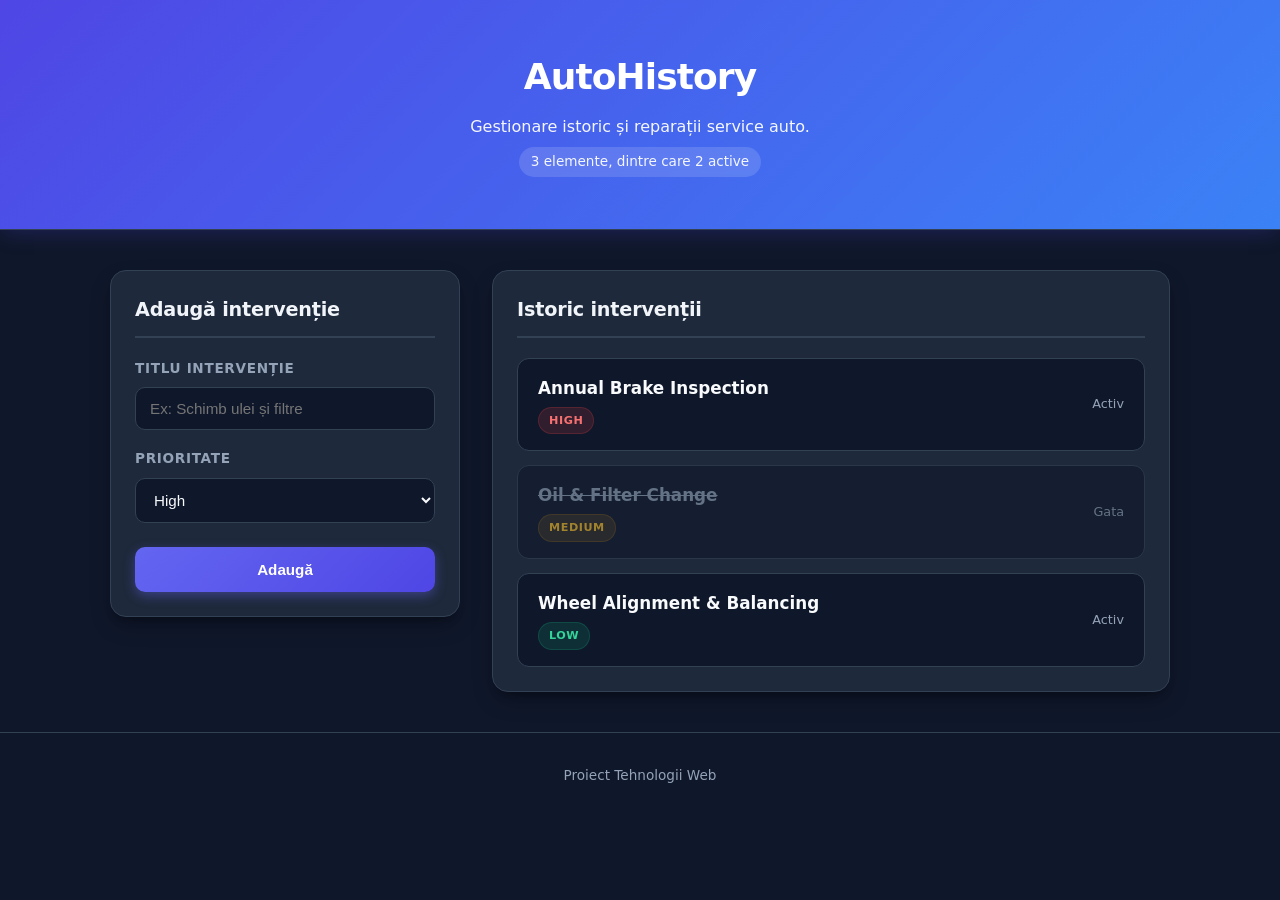
<file: index.html>
<!DOCTYPE html>
<html lang="ro">
<head>
  <meta charset="UTF-8" />
  <meta name="viewport" content="width=device-width, initial-scale=1.0" />
  <title>AutoHistory - Mockup</title>
  <link rel="stylesheet" href="style.css" />
</head>
<body>

  <!-- Antetul aplicației -->
  <header class="app-header">
    <h1>AutoHistory</h1>
    <p>Gestionare istoric și reparații service auto.</p>
    <p class="app-count">3 elemente, dintre care 2 active</p>
  </header>

  <!-- Containerul principal -->
  <main class="container">
    
    <!-- Secțiunea 1: Formularul de adăugare -->
    <section class="panel">
      <h2>Adaugă intervenție</h2>
      <form class="item-form">
        <label>
          Titlu intervenție
          <input type="text" name="titlu" placeholder="Ex: Schimb ulei și filtre" required />
        </label>

        <label>
          Prioritate
          <select name="eticheta">
            <option value="high">High</option>
            <option value="medium">Medium</option>
            <option value="low">Low</option>
          </select>
        </label>

        <button type="submit">Adaugă</button>
      </form>
    </section>

    <!-- Secțiunea 2: Lista cu cele 3 carduri -->
    <section class="panel">
      <h2>Istoric intervenții</h2>
      <!-- Când lista e goală: <p class="empty">Nu există nicio intervenție înregistrată.</p> -->
      <ul class="item-list">
        
        <!-- Card 1: Activ (Brake Inspection) -->
        <li class="item-card">
          <div>
            <h3>Annual Brake Inspection</h3>
            <span class="badge badge-high">High</span>
          </div>
          <span class="status">Activ</span>
        </li>

        <!-- Card 2: Finalizat (Oil & Filter Change) -->
        <li class="item-card done">
          <div>
            <h3>Oil & Filter Change</h3>
            <span class="badge badge-medium">Medium</span>
          </div>
          <span class="status">Gata</span>
        </li>

        <!-- Card 3: Activ (Wheel Alignment) -->
        <li class="item-card">
          <div>
            <h3>Wheel Alignment & Balancing</h3>
            <span class="badge badge-low">Low</span>
          </div>
          <span class="status">Activ</span>
        </li>

      </ul>
    </section>

  </main>

  <!-- Subsolul aplicației -->
  <footer class="app-footer">Proiect Tehnologii Web</footer>

  <script src="interventii.js"></script>
</body>
</html>
</file>
<file: style.css>
/* ==========================================
   4.1. Reset și Variabile globale (Design Modern Unic)
   ========================================== */
* {
  box-sizing: border-box;
}

:root {
  /* Culori de bază - Fundal mai cald, text profund */
  --bg: #0f172a;
  --card: #1e293b;
  --text: #f8fafc;
  --muted: #94a3b8;
  --border: #334155;

  /* Culoare de accent vibrantă (Indigo & Neon Neon-ish) */
  --accent: #6366f1;
  --accent-dark: #4f46e5;
  --accent-soft: rgba(99, 102, 241, 0.15);

  /* Culori dedicate pentru etichete (Priorități - stil Dark Mode / Soft Glow) */
  --badge-high-bg: rgba(239, 68, 68, 0.15);
  --badge-high-text: #f87171;

  --badge-medium-bg: rgba(245, 158, 11, 0.15);
  --badge-medium-text: #fbbf24;

  --badge-low-bg: rgba(16, 185, 129, 0.15);
  --badge-low-text: #34d399;
}

body {
  margin: 0;
  font-family: 'Plus Jakarta Sans', 'Inter', system-ui, -apple-system, sans-serif;
  background: var(--bg);
  color: var(--text);
  line-height: 1.6;
}

/* ==========================================
   4.2. Antetul (Header Modern)
   ========================================== */
.app-header {
  background: linear-gradient(135deg, #4f46e5 0%, #3b82f6 100%);
  color: #ffffff;
  text-align: center;
  padding: 48px 20px;
  border-bottom: 1px solid var(--border);
  box-shadow: 0 4px 20px -2px rgba(79, 70, 229, 0.25);
}

.app-header h1 {
  margin: 0 0 8px 0;
  font-size: 2.25rem;
  font-weight: 800;
  letter-spacing: -0.025em;
}

.app-header p {
  margin: 4px 0;
  font-weight: 400;
  opacity: 0.95;
}

.app-count {
  font-size: 0.85rem;
  background: rgba(255, 255, 255, 0.15);
  padding: 4px 12px;
  border-radius: 20px;
  display: inline-block;
  margin-top: 8px;
  backdrop-filter: blur(4px);
}

/* ==========================================
   4.3. Layout principal cu două coloane (Asimetric și Dinamic)
   ========================================== */
.container {
  max-width: 1100px;
  margin: 40px auto;
  padding: 0 20px;
  display: grid;
  grid-template-columns: 350px 1fr;
  gap: 32px;
  align-items: start;
}

/* ==========================================
   4.4. Panourile (Efect de Card Modern)
   ========================================== */
.panel {
  background: var(--card);
  border: 1px solid var(--border);
  border-radius: 16px;
  padding: 24px;
  box-shadow: 0 10px 25px -5px rgba(0, 0, 0, 0.3), 0 8px 10px -6px rgba(0, 0, 0, 0.3);
}

.panel h2 {
  margin-top: 0;
  margin-bottom: 20px;
  font-size: 1.2rem;
  font-weight: 700;
  letter-spacing: -0.01em;
  color: #f1f5f9;
  border-bottom: 2px solid var(--border);
  padding-bottom: 10px;
}

/* ==========================================
   4.5. Formularul de adăugare (Interactiv)
   ========================================== */
.item-form {
  display: flex;
  flex-direction: column;
  gap: 18px;
}

.item-form label {
  display: flex;
  flex-direction: column;
  gap: 8px;
  font-weight: 600;
  font-size: 0.85rem;
  text-transform: uppercase;
  letter-spacing: 0.05em;
  color: var(--muted);
}

.item-form input[type="text"],
.item-form select {
  padding: 12px 14px;
  border: 1px solid var(--border);
  border-radius: 10px;
  font-size: 0.95rem;
  background-color: #0f172a;
  color: var(--text);
  transition: all 0.2s ease;
}

.item-form input[type="text"]:focus,
.item-form select:focus {
  outline: none;
  border-color: var(--accent);
  box-shadow: 0 0 0 3px var(--accent-soft);
}

.item-form button {
  background: linear-gradient(135deg, var(--accent) 0%, var(--accent-dark) 100%);
  color: #ffffff;
  border: none;
  padding: 14px;
  border-radius: 10px;
  font-weight: 700;
  font-size: 0.95rem;
  cursor: pointer;
  transition: transform 0.1s ease, box-shadow 0.2s ease;
  box-shadow: 0 4px 12px rgba(99, 102, 241, 0.4);
  margin-top: 6px;
}

.item-form button:hover {
  transform: translateY(-1px);
  box-shadow: 0 6px 16px rgba(99, 102, 241, 0.6);
}

.item-form button:active {
  transform: translateY(1px);
}

/* ==========================================
   4.6. Lista și Cardurile
   ========================================== */
.item-list {
  list-style: none;
  padding: 0;
  margin: 0;
  display: flex;
  flex-direction: column;
  gap: 14px;
}

.item-card {
  display: flex;
  justify-content: space-between;
  align-items: center;
  padding: 16px 20px;
  border: 1px solid var(--border);
  border-radius: 12px;
  background: #0f172a;
  transition: all 0.2s ease;
}

.item-card:hover {
  border-color: var(--accent);
  transform: translateX(4px);
  background: rgba(30, 41, 59, 0.7);
}

.item-card h3 {
  margin: 0 0 4px 0;
  font-size: 1.05rem;
  font-weight: 600;
}

.status {
  font-size: 0.8rem;
  color: var(--muted);
  font-weight: 500;
}

/* ==========================================
   4.7. Etichetele colorate (Badges)
   ========================================== */
.badge {
  display: inline-block;
  padding: 4px 10px;
  border-radius: 20px;
  font-size: 0.7rem;
  font-weight: 700;
  text-transform: uppercase;
  letter-spacing: 0.05em;
}

.badge-high {
  background-color: var(--badge-high-bg);
  color: var(--badge-high-text);
  border: 1px solid rgba(239, 68, 68, 0.2);
}

.badge-medium {
  background-color: var(--badge-medium-bg);
  color: var(--badge-medium-text);
  border: 1px solid rgba(245, 158, 11, 0.2);
}

.badge-low {
  background-color: var(--badge-low-bg);
  color: var(--badge-low-text);
  border: 1px solid rgba(16, 185, 129, 0.2);
}

/* ==========================================
   4.8. Elementul finalizat (.done)
   ========================================== */
.item-card.done {
  opacity: 0.6;
}

.item-card.done h3 {
  text-decoration: line-through;
  color: var(--muted);
}

/* ==========================================
   4.9. Subsolul și Responsivitatea (Ecrane înguste)
   ========================================== */
.app-footer {
  text-align: center;
  padding: 32px;
  color: var(--muted);
  font-size: 0.85rem;
  border-top: 1px solid var(--border);
  margin-top: 40px;
}

@media (max-width: 850px) {
  .container {
    grid-template-columns: 1fr;
    margin: 20px auto;
  }
}
</file>
<file: proiect-tw/mockup/style.css>
* {
  box-sizing: border-box;
}

:root {
  /* Culori de bază - Fundal mai cald, text profund */
  --bg: #0f172a;
  --card: #1e293b;
  --text: #f8fafc;
  --muted: #94a3b8;
  --border: #334155;

  /* Culoare de accent vibrantă (Indigo & Neon Neon-ish) */
  --accent: #6366f1;
  --accent-dark: #4f46e5;
  --accent-soft: rgba(99, 102, 241, 0.15);

  /* Culori dedicate pentru etichete (Priorități - stil Dark Mode / Soft Glow) */
  --badge-high-bg: rgba(239, 68, 68, 0.15);
  --badge-high-text: #f87171;

  --badge-medium-bg: rgba(245, 158, 11, 0.15);
  --badge-medium-text: #fbbf24;

  --badge-low-bg: rgba(16, 185, 129, 0.15);
  --badge-low-text: #34d399;
}

body {
  margin: 0;
  font-family: 'Plus Jakarta Sans', 'Inter', system-ui, -apple-system, sans-serif;
  background: var(--bg);
  color: var(--text);
  line-height: 1.6;
}

/* ==========================================
   4.2. Antetul (Header Modern)
   ========================================== */
.app-header {
  background: linear-gradient(135deg, #4f46e5 0%, #3b82f6 100%);
  color: #ffffff;
  text-align: center;
  padding: 48px 20px;
  border-bottom: 1px solid var(--border);
  box-shadow: 0 4px 20px -2px rgba(79, 70, 229, 0.25);
}

.app-header h1 {
  margin: 0 0 8px 0;
  font-size: 2.25rem;
  font-weight: 800;
  letter-spacing: -0.025em;
}

.app-header p {
  margin: 4px 0;
  font-weight: 400;
  opacity: 0.95;
}

.app-count {
  font-size: 0.85rem;
  background: rgba(255, 255, 255, 0.15);
  padding: 4px 12px;
  border-radius: 20px;
  display: inline-block;
  margin-top: 8px;
  backdrop-filter: blur(4px);
}

/* ==========================================
   4.3. Layout principal cu două coloane (Asimetric și Dinamic)
   ========================================== */
.container {
  max-width: 1100px;
  margin: 40px auto;
  padding: 0 20px;
  display: grid;
  grid-template-columns: 350px 1fr;
  gap: 32px;
  align-items: start;
}

/* ==========================================
   4.4. Panourile (Efect de Card Modern)
   ========================================== */
.panel {
  background: var(--card);
  border: 1px solid var(--border);
  border-radius: 16px;
  padding: 24px;
  box-shadow: 0 10px 25px -5px rgba(0, 0, 0, 0.3), 0 8px 10px -6px rgba(0, 0, 0, 0.3);
}

.panel h2 {
  margin-top: 0;
  margin-bottom: 20px;
  font-size: 1.2rem;
  font-weight: 700;
  letter-spacing: -0.01em;
  color: #f1f5f9;
  border-bottom: 2px solid var(--border);
  padding-bottom: 10px;
}

/* ==========================================
   4.5. Formularul de adăugare (Interactiv)
   ========================================== */
.item-form {
  display: flex;
  flex-direction: column;
  gap: 18px;
}

.item-form label {
  display: flex;
  flex-direction: column;
  gap: 8px;
  font-weight: 600;
  font-size: 0.85rem;
  text-transform: uppercase;
  letter-spacing: 0.05em;
  color: var(--muted);
}

.item-form input[type="text"],
.item-form select {
  padding: 12px 14px;
  border: 1px solid var(--border);
  border-radius: 10px;
  font-size: 0.95rem;
  background-color: #0f172a;
  color: var(--text);
  transition: all 0.2s ease;
}

.item-form input[type="text"]:focus,
.item-form select:focus {
  outline: none;
  border-color: var(--accent);
  box-shadow: 0 0 0 3px var(--accent-soft);
}

.item-form button {
  background: linear-gradient(135deg, var(--accent) 0%, var(--accent-dark) 100%);
  color: #ffffff;
  border: none;
  padding: 14px;
  border-radius: 10px;
  font-weight: 700;
  font-size: 0.95rem;
  cursor: pointer;
  transition: transform 0.1s ease, box-shadow 0.2s ease;
  box-shadow: 0 4px 12px rgba(99, 102, 241, 0.4);
  margin-top: 6px;
}

.item-form button:hover {
  transform: translateY(-1px);
  box-shadow: 0 6px 16px rgba(99, 102, 241, 0.6);
}

.item-form button:active {
  transform: translateY(1px);
}

/* ==========================================
   4.6. Lista și Cardurile
   ========================================== */
.item-list {
  list-style: none;
  padding: 0;
  margin: 0;
  display: flex;
  flex-direction: column;
  gap: 14px;
}

.item-card {
  display: flex;
  justify-content: space-between;
  align-items: center;
  padding: 16px 20px;
  border: 1px solid var(--border);
  border-radius: 12px;
  background: #0f172a;
  transition: all 0.2s ease;
}

.item-card:hover {
  border-color: var(--accent);
  transform: translateX(4px);
  background: rgba(30, 41, 59, 0.7);
}

.item-card h3 {
  margin: 0 0 4px 0;
  font-size: 1.05rem;
  font-weight: 600;
}

.status {
  font-size: 0.8rem;
  color: var(--muted);
  font-weight: 500;
}

/* ==========================================
   4.7. Etichetele colorate (Badges)
   ========================================== */
.badge {
  display: inline-block;
  padding: 4px 10px;
  border-radius: 20px;
  font-size: 0.7rem;
  font-weight: 700;
  text-transform: uppercase;
  letter-spacing: 0.05em;
}

.badge-high {
  background-color: var(--badge-high-bg);
  color: var(--badge-high-text);
  border: 1px solid rgba(239, 68, 68, 0.2);
}

.badge-medium {
  background-color: var(--badge-medium-bg);
  color: var(--badge-medium-text);
  border: 1px solid rgba(245, 158, 11, 0.2);
}

.badge-low {
  background-color: var(--badge-low-bg);
  color: var(--badge-low-text);
  border: 1px solid rgba(16, 185, 129, 0.2);
}

/* ==========================================
   4.8. Elementul finalizat (.done)
   ========================================== */
.item-card.done {
  opacity: 0.6;
}

.item-card.done h3 {
  text-decoration: line-through;
  color: var(--muted);
}

/* ==========================================
   4.9. Subsolul și Responsivitatea (Ecrane înguste)
   ========================================== */
.app-footer {
  text-align: center;
  padding: 32px;
  color: var(--muted);
  font-size: 0.85rem;
  border-top: 1px solid var(--border);
  margin-top: 40px;
}

@media (max-width: 850px) {
  .container {
    grid-template-columns: 1fr;
    margin: 20px auto;
  }
}

/* Stiluri pentru acțiunile din Card */
.card-actions {
  display: flex;
  align-items: center;
  gap: 10px;
}

.btn-toggle,
.btn-delete {
  border: none;
  border-radius: 8px;
  padding: 6px 12px;
  font-size: 0.8rem;
  font-weight: 600;
  cursor: pointer;
  transition: background 0.2s ease, transform 0.1s ease;
}

.btn-toggle {
  background: var(--border);
  color: var(--text);
}

.btn-toggle:hover {
  background: var(--accent);
  color: #fff;
}

.btn-delete {
  background: rgba(239, 68, 68, 0.15);
  color: #f87171;
}

.btn-delete:hover {
  background: #ef4444;
  color: #fff;
}

.empty {
  text-align: center;
  color: var(--muted);
  font-style: italic;
  padding: 20px 0;
}
</file>
